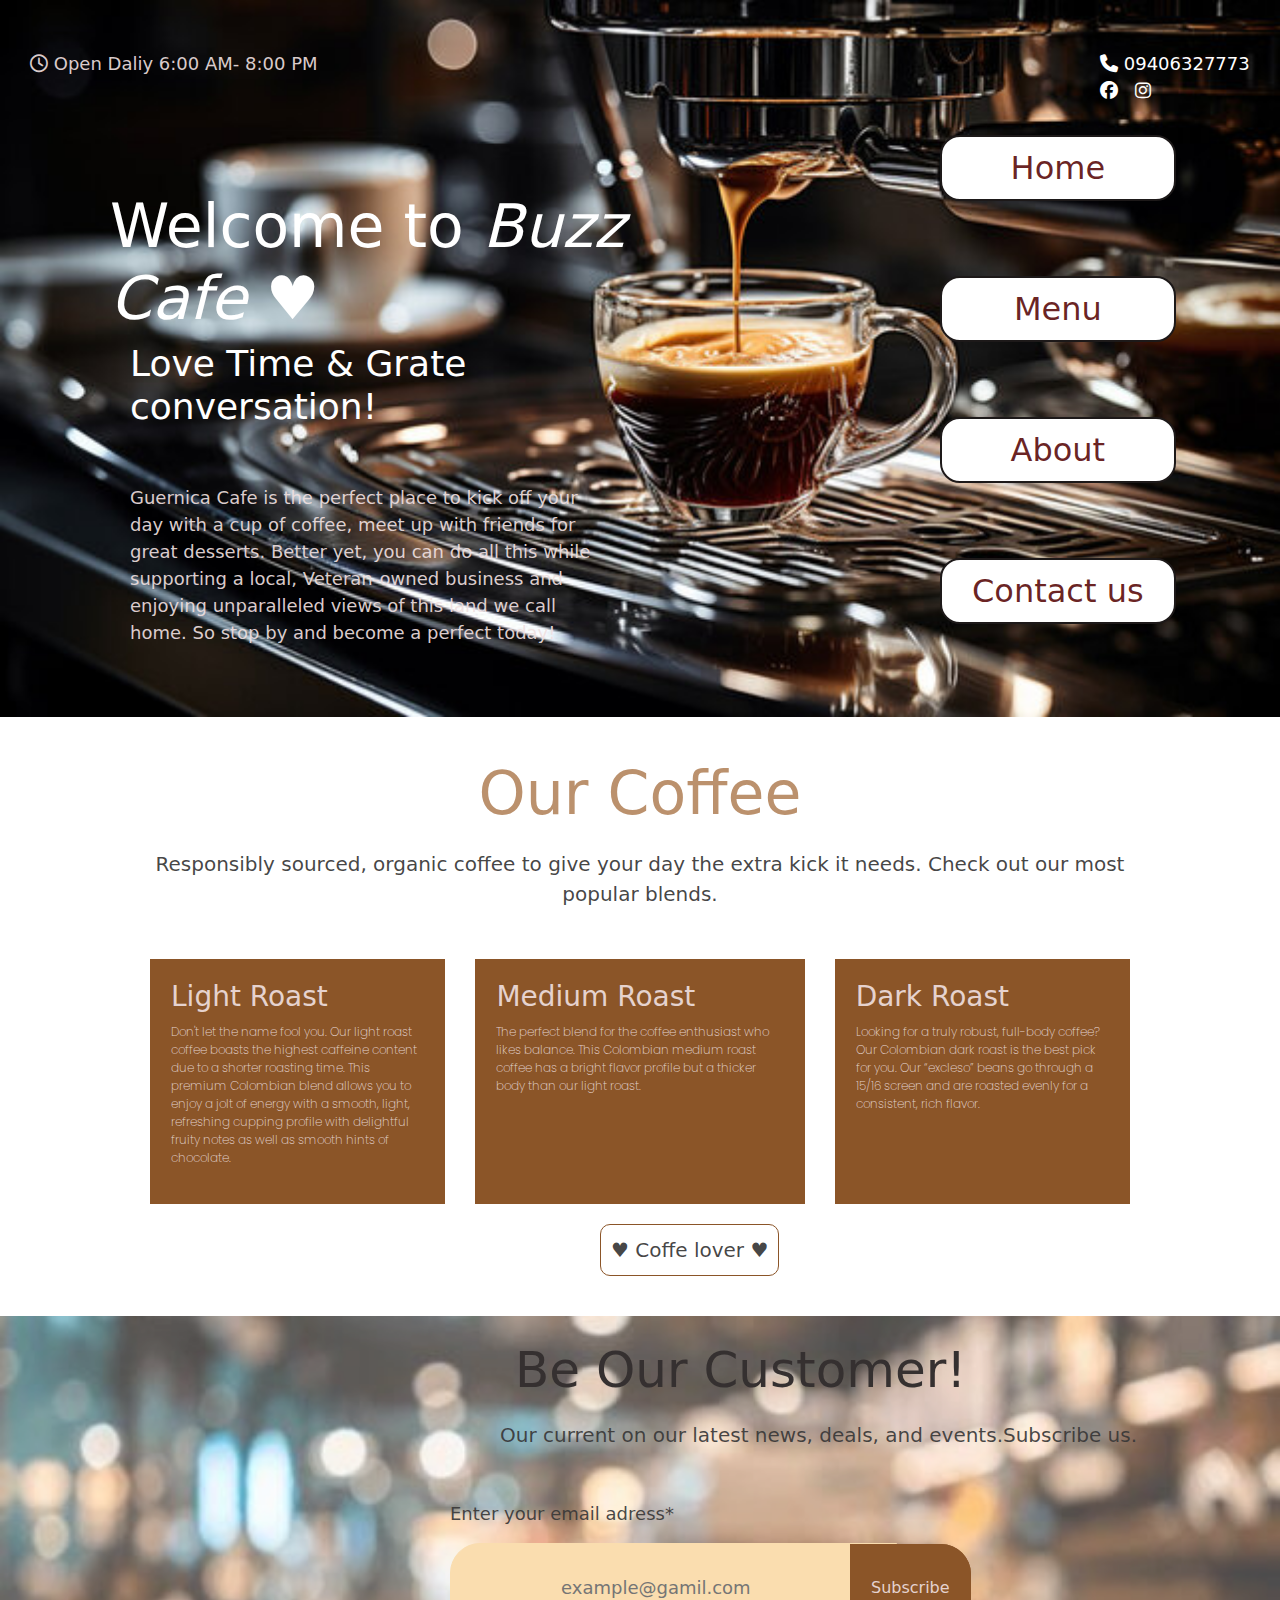
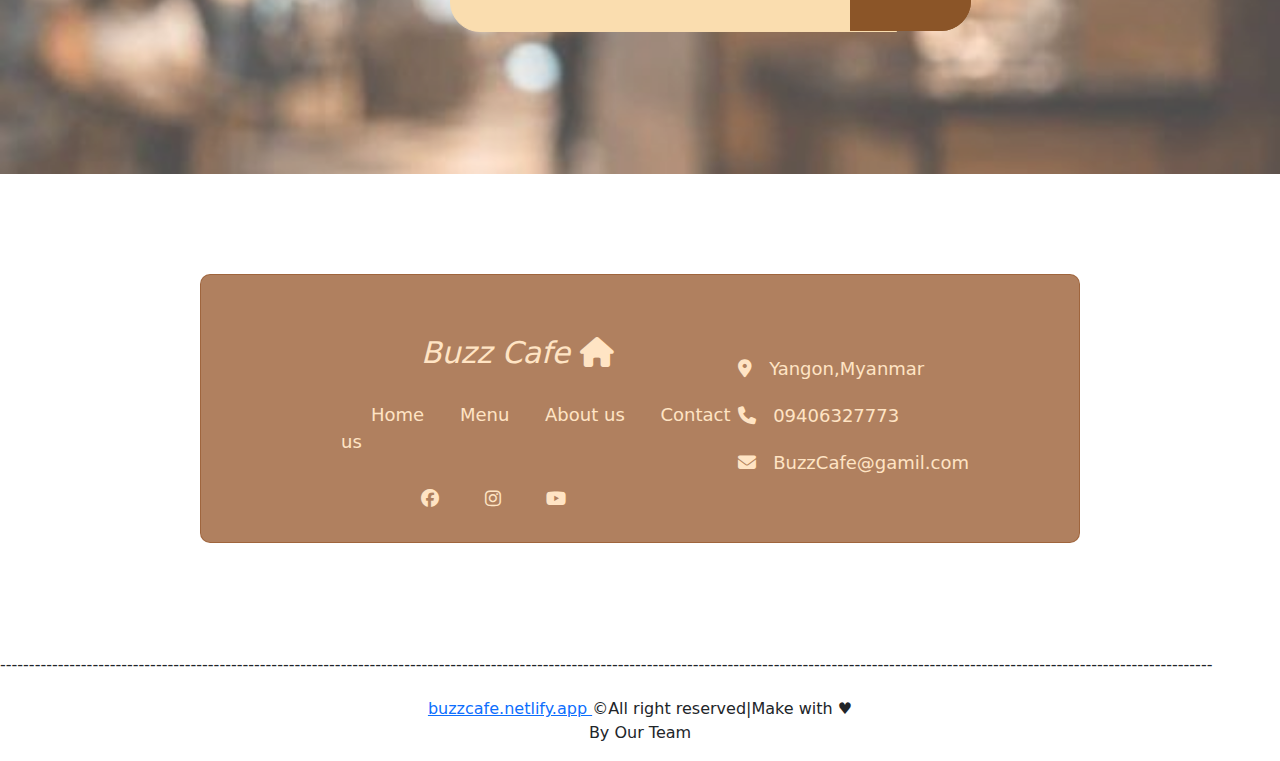
<file: index.html>
<!DOCTYPE html>
<html lang="en">
<head>
    <meta charset="UTF-8">
    <meta name="viewport" content="width=device-width, initial-scale=1.0">
    <title>Buzz Cafe</title>
    <link rel="stylesheet" href="fontawesome/css/all.min.css">
    <link rel="stylesheet" href="style.css">
    <link rel="stylesheet" href="bootstrap/bootstrap-5.3.3-dist/css/bootstrap.min.css">
    
</head>
<body>
    <!-- <div class="container-fluid bg-success py-3 my-2">continer Fluid</div> -->
    <script src="bootstrap/bootstrap-5.3.3-dist/js/bootstrap.bundle.min.js"></script>
    
    <!-- start home -->
    <div class="nav">
        <nav class="nav_item">
            <a href="index.html">Home</a>
            <a href="menu.html">Menu</a>
            <a href="about.html">About</a>
            <a href="contact us.html">Contact us</a>
        </nav>
    </div>
    <img src="images/bg4.jpg" alt="" class="bg_img">
    
    
    <div class="welcome_phrase">
        <h1 class="welcome_text">Welcome to <i>Buzz Cafe</i> &hearts;</h1>
        <h3 class="intro_text">Love Time & Grate conversation!</h3>
        <br><br>
        <p>Guernica Cafe is the perfect place to kick off your day with a cup of coffee, meet up with friends for great desserts. Better yet, you can do all this while supporting a local, Veteran-owned business and enjoying unparalleled views of this land we call home. So stop by and become a perfect today!</p>
    </div>
    <div class="time_text">
        <p>
            <i class="fa-regular fa-clock"></i> Open Daliy 6:00 AM- 8:00 PM
        </p>
    </div>
    <div class="nav_media">
        <p>
            <i class="fa-solid fa-phone"></i> 09406327773 &nbsp;&nbsp;
            <i class="fa-brands fa-facebook"></i>&nbsp;&nbsp;
            <i class="fa-brands fa-instagram"></i>
        </p>

    </div>
    <!-- end nav  -->
   
    
   <!-- start second design about coffe  -->
    <div class="second_section">
        <h1>Our Coffee</h1>
        <p class="p">Responsibly sourced, organic coffee to give your day the extra kick it needs. Check out our most popular blends. </p>
        <div class="second_design">
            <div class="coffee_type">
                <h3>Light Roast</h3>
                <p>Don't let the name fool you. Our light roast coffee boasts the highest caffeine content due to a shorter roasting time. This premium Colombian blend allows you to enjoy a jolt of energy with a smooth, light, refreshing cupping profile with delightful fruity notes as well as smooth hints of chocolate.</p>

            </div>
            <div class="coffee_type">
                <h3>Medium Roast</h3>
                <p>The perfect blend for the coffee enthusiast who likes balance. This Colombian medium roast coffee has a bright flavor profile but a thicker body than our light roast.</p>

            </div>
            <div class="coffee_type">
                <h3>Dark Roast</h3>
                <p>Looking for a truly robust, full-body coffee? Our Colombian dark roast is the best pick for you. Our “excleso” beans go through a 15/16 screen and are roasted evenly for a consistent, rich flavor.</p>
            </div>
        </div>
        <p class="sign"> &hearts; Coffe lover &hearts; </p>
    </div>
    <!-- end second design about coffe  -->
     <!-- start subscibe  -->
    <img src="images/subscribe img.jpg" alt="" class="subscribe_img">

    <div class="subscribe_text">
        <h1>Be Our Customer!</h1>
        <p> Our current on our latest news, deals, and events.Subscribe us.</p>
        
    </div>
    <div class="input_email">
        <div class="subscribe">
            <p>Enter your email adress*</p>
            <input type="text" name="" id="" class="subscribe_input" placeholder="example@gamil.com">
        </div>
        <div class="subscribe_btn">
            <a href="" class="subscribe_tag">Subscribe</a>
        </div>
    </div>
    <!-- end subscribe  -->
    <!-- start footer -->
      <footer>
        <div class="footer_p">
            <div class="footer_p1">
                <h1 class="footer_cafe_name"> <i>Buzz Cafe</i> <i class="fa-solid fa-house"></i></h1>
                <div class="footer_nav_item">
                    <a href="index.html">Home</a>
                    <a href="menu.html">Menu</a>
                    <a href="">About us</a>
                    <a href="">Contact us</a>
                </div>
                <div class="footer_social_icon">
                    <a href="https://facebook.com"><i class="fa-brands fa-facebook"></i></a>
                    <a href="" class="instagram"><i class="fa-brands fa-instagram"></i></a>
                    <a href="" class="youtube"><i class="fa-brands fa-youtube"></i></a>
                </div>
            </div>
            <div class="footer_p2">
                <p><i class="fa-solid fa-location-dot"></i> &nbsp; Yangon,Myanmar</p>
                <p><i class="fa-solid fa-phone"></i> &nbsp; 09406327773</p>
                <p><i class="fa-solid fa-envelope"></i> &nbsp; BuzzCafe@gamil.com</p>

            </div>
        </div>
        <!-- <img src="images/footer final.jpg" alt="" class="footer_img"> -->
        <p>[base64]</p>
        <p class="footer_end">
            <a target="_blank" href="https://buzzcafe.netlify.app/">buzzcafe.netlify.app </a> &copy;All right reserved|Make with &hearts;
            <br>By Our Team
        </p>

      </footer>

    
   
</body>
</html>
</file>
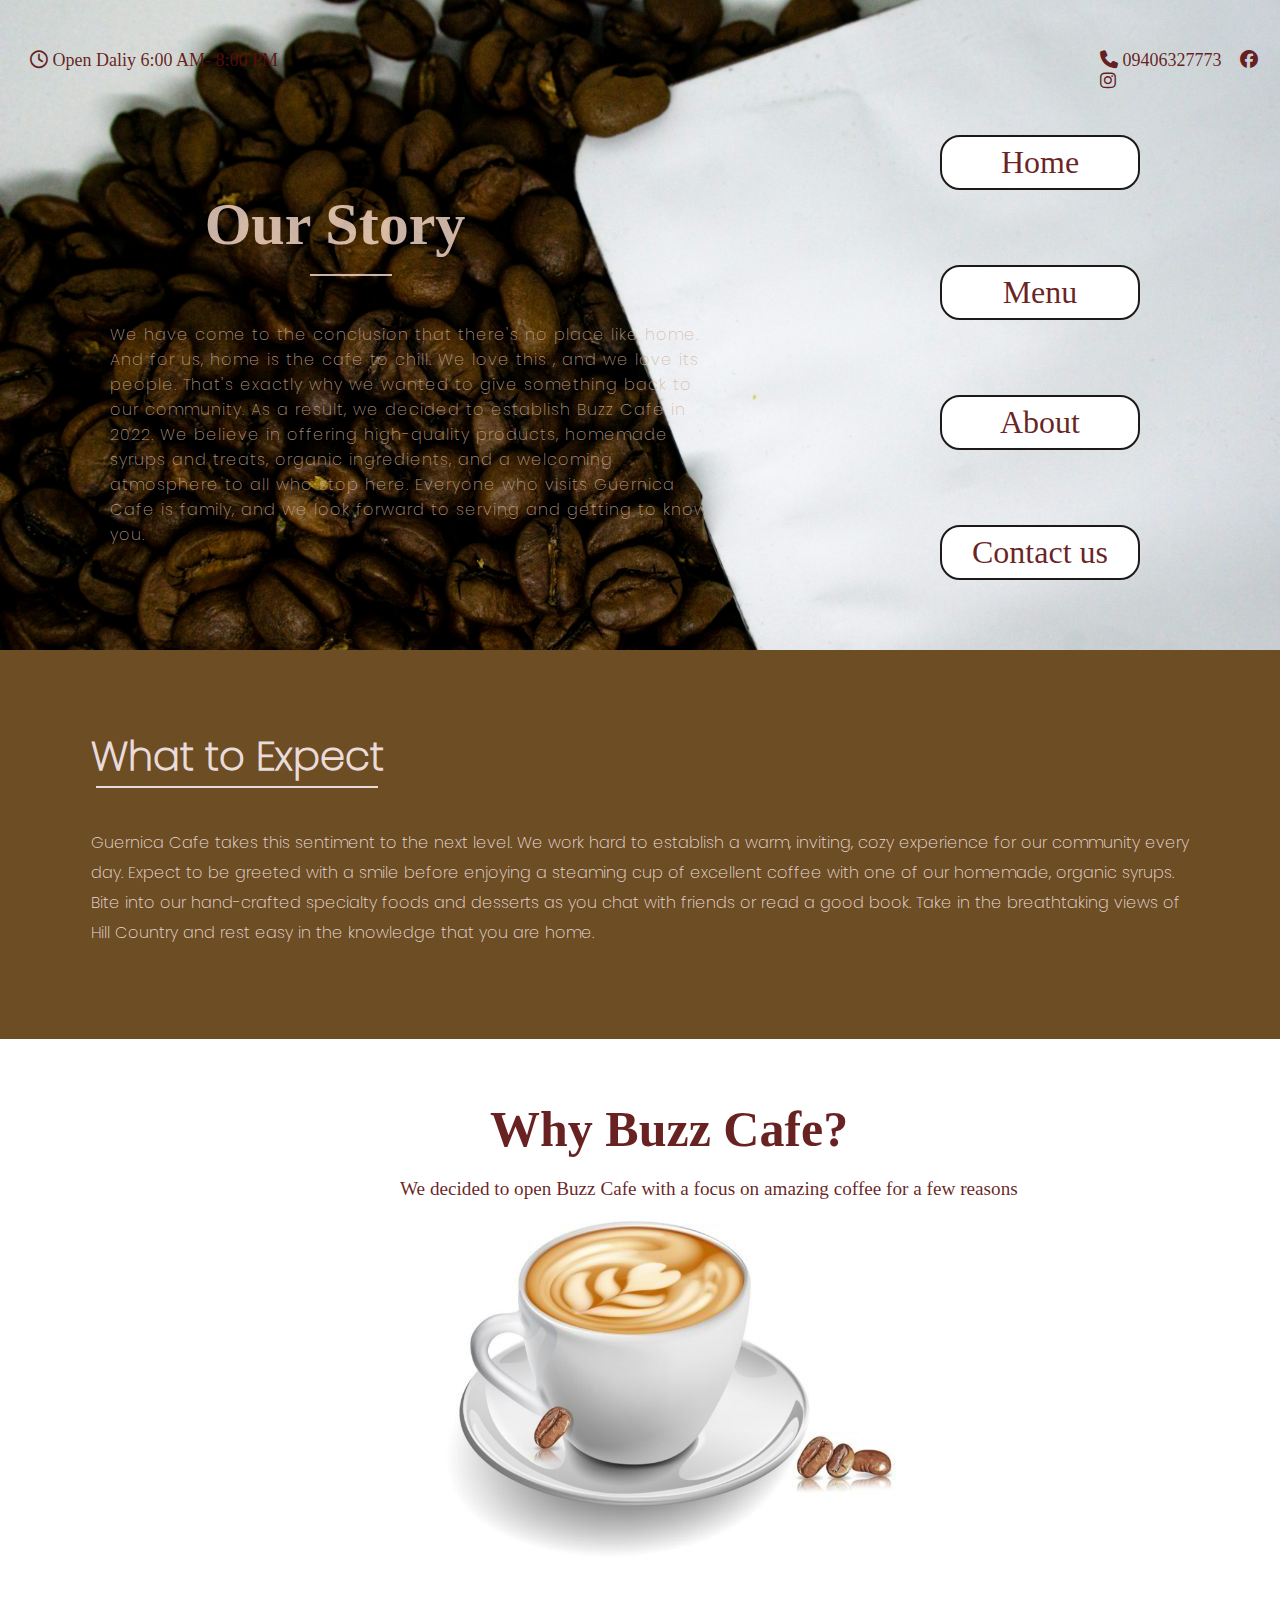
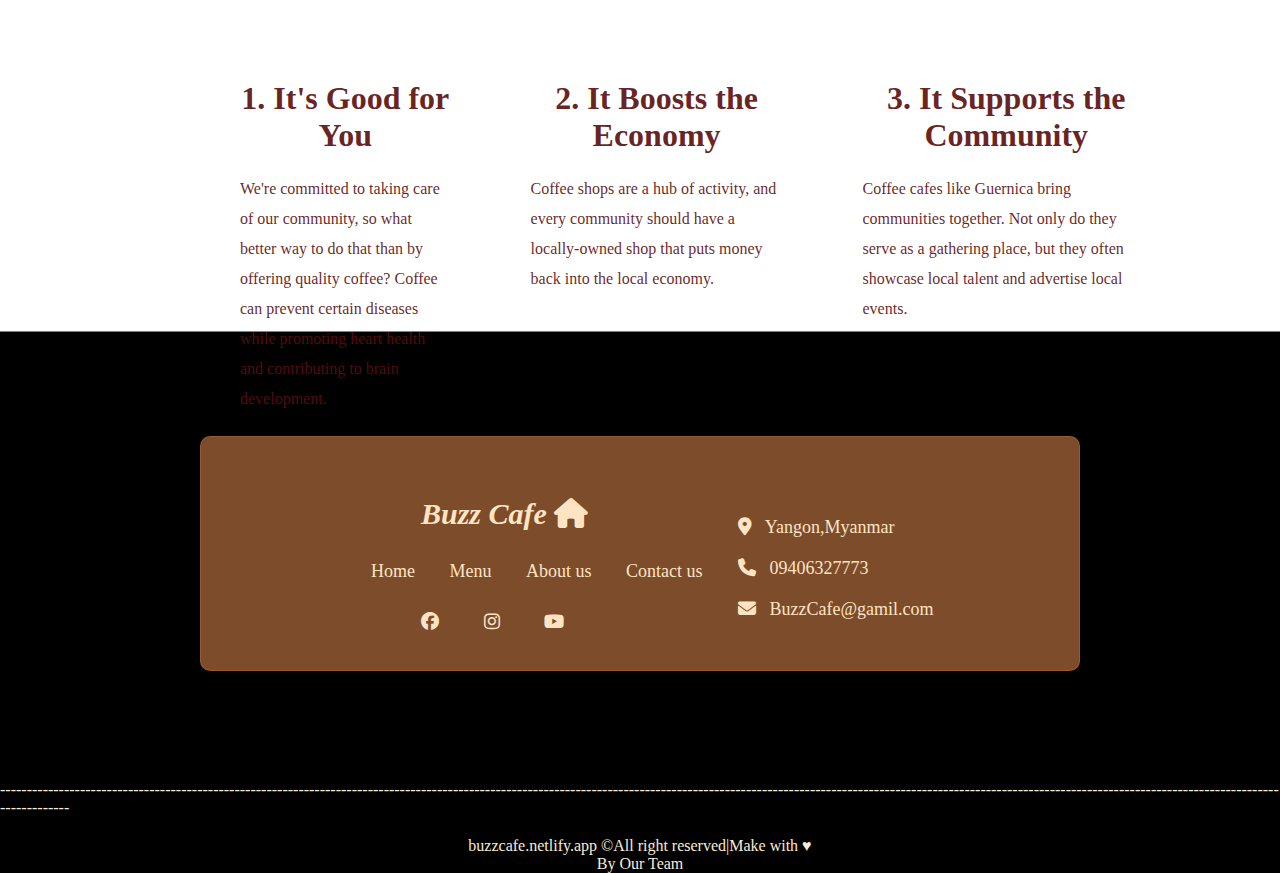
<file: about.html>
<!DOCTYPE html>
<html lang="en">
<head>
    <meta charset="UTF-8">
    <meta name="viewport" content="width=device-width, initial-scale=1.0">
    <title>Buzz Cafe</title>
    <link rel="stylesheet" href="fontawesome/css/all.min.css">
    <link rel="stylesheet" href="style.css">
    <style>
        body{
            background-color: black;
        }
        .nav_media {
            color: rgba(92, 14, 14, 0.918);
        }
        .time_text{
            color: rgba(92, 14, 14, 0.918);
        }
        .welcome_text{
            margin-right: 150px;
            color: rgba(252, 224, 206, 0.795);
        }
        .footer_end a:hover{
            color:  rgba(156, 95, 54, 0.795);
        }
        
    </style>
</head>
<body>
    <!-- start home -->
    
    <div class="nav">
        <nav class="nav_item">
            <a target="_blank" href="index.html">Home</a>
            <a href="menu.html" >Menu</a>
            <a href="about.html">About</a>
            <a href="contact us.html">Contact us</a>
        </nav>
    </div>
    <img src="images/photo-1701256407407-678714460128.jfif" alt="" class="bg_img">
    
    
    <div class="welcome_phrase">
        <h1 class="welcome_text" style="text-align: center;">Our Story</h1>
        <hr class="divided_footer">

        <br><br>
        <span class="story_text">We have come to the conclusion that there's no place like home. And for us, home is the cafe to chill. We love this , and we love its people. That's exactly why we wanted to give something back to our community. As a result,  we decided to  establish Buzz Cafe in 2022. We believe in offering high-quality products, homemade syrups and treats, organic ingredients, and a welcoming atmosphere to all who stop here. Everyone who visits Guernica Cafe is family, and we look forward to serving and getting to know you.</span>
    </div>
    <div class="time_text">
        <p>
            <i class="fa-regular fa-clock"></i> Open Daliy 6:00 AM- 8:00 PM
        </p>
    </div>
    <div class="nav_media">
        <p>
            <i class="fa-solid fa-phone"></i> 09406327773 &nbsp;&nbsp;
            <i class="fa-brands fa-facebook"></i>&nbsp;&nbsp;
            <i class="fa-brands fa-instagram"></i>
        </p>
        <!-- end home  -->
    </div>
    <img src="images/small white cup final1.jpg" alt="" class="aboutimg">
    <div class="expect_text">
        <h1>What to Expect</h1>
        <hr class="divided">
        <br>
        <span>
            Guernica Cafe takes this sentiment to the next level. We work hard to establish a warm, inviting, cozy experience for our community every day. Expect to be greeted with a smile before enjoying a steaming cup of excellent coffee with one of our homemade, organic syrups. Bite into our hand-crafted specialty foods and desserts as you chat with friends or read a good book. Take in the breathtaking views of Hill Country and rest easy in the knowledge that you are home. 
        </span>
    </div>
    <div class="title_text">
        <h1>Why Buzz Cafe?</h1>
        <p>We decided to open Buzz Cafe with a focus on amazing coffee for a few reasons</p>
    </div>
    <div class="about_p3">
        <div class="text1">
            <h1>1. It's Good for You</h1>
            <p>We're committed to taking care of our community, so what better way to do that than by offering quality coffee? Coffee can prevent certain diseases while promoting heart health and contributing to brain development.</p>
        </div>
        <div class="text1">
            <h1>2. It Boosts the Economy</h1>
            <p>Coffee shops are a hub of activity, and every community should have a locally-owned shop that puts money back into the local economy.</p>
        </div>
        <div class="text1">
            <h1>3. It Supports the Community</h1>
            <p>Coffee cafes like Guernica bring communities together. Not only do they serve as a gathering place, but they often showcase local talent and advertise local events.</p>
        </div>
    </div>
    <!-- start footer -->
    <footer>
        <div class="footer_p">
            <div class="footer_p1">
                <h1 class="footer_cafe_name"> <i>Buzz Cafe</i> <i class="fa-solid fa-house"></i></h1>
                <div class="footer_nav_item">
                    <a href="index.html">Home</a>
                    <a href="menu.html">Menu</a>
                    <a href="">About us</a>
                    <a href="">Contact us</a>
                </div>
                <div class="footer_social_icon">
                    <a href="https://facebook.com"><i class="fa-brands fa-facebook"></i></a>
                    <a href="" class="instagram"><i class="fa-brands fa-instagram"></i></a>
                    <a href="" class="youtube"><i class="fa-brands fa-youtube"></i></a>
                </div>
            </div>
            <div class="footer_p2">
                <p><i class="fa-solid fa-location-dot"></i> &nbsp; Yangon,Myanmar</p>
                <p><i class="fa-solid fa-phone"></i> &nbsp; 09406327773</p>
                <p><i class="fa-solid fa-envelope"></i> &nbsp; BuzzCafe@gamil.com</p>

            </div>
        </div>
        <!-- <img src="images/footer final.jpg" alt="" class="footer_img"> -->
        <p style="color: antiquewhite;">[base64]</p>
        <p class="footer_end" style="color: antiquewhite; ">
            <a target="_blank" href="https://buzzcafe.netlify.app/" style="text-decoration: none; color: antiquewhite;">buzzcafe.netlify.app </a> &copy;All right reserved|Make with &hearts;
            <br>By Our Team
        </p>

      </footer>

    
    
</body>
</html>
</file>
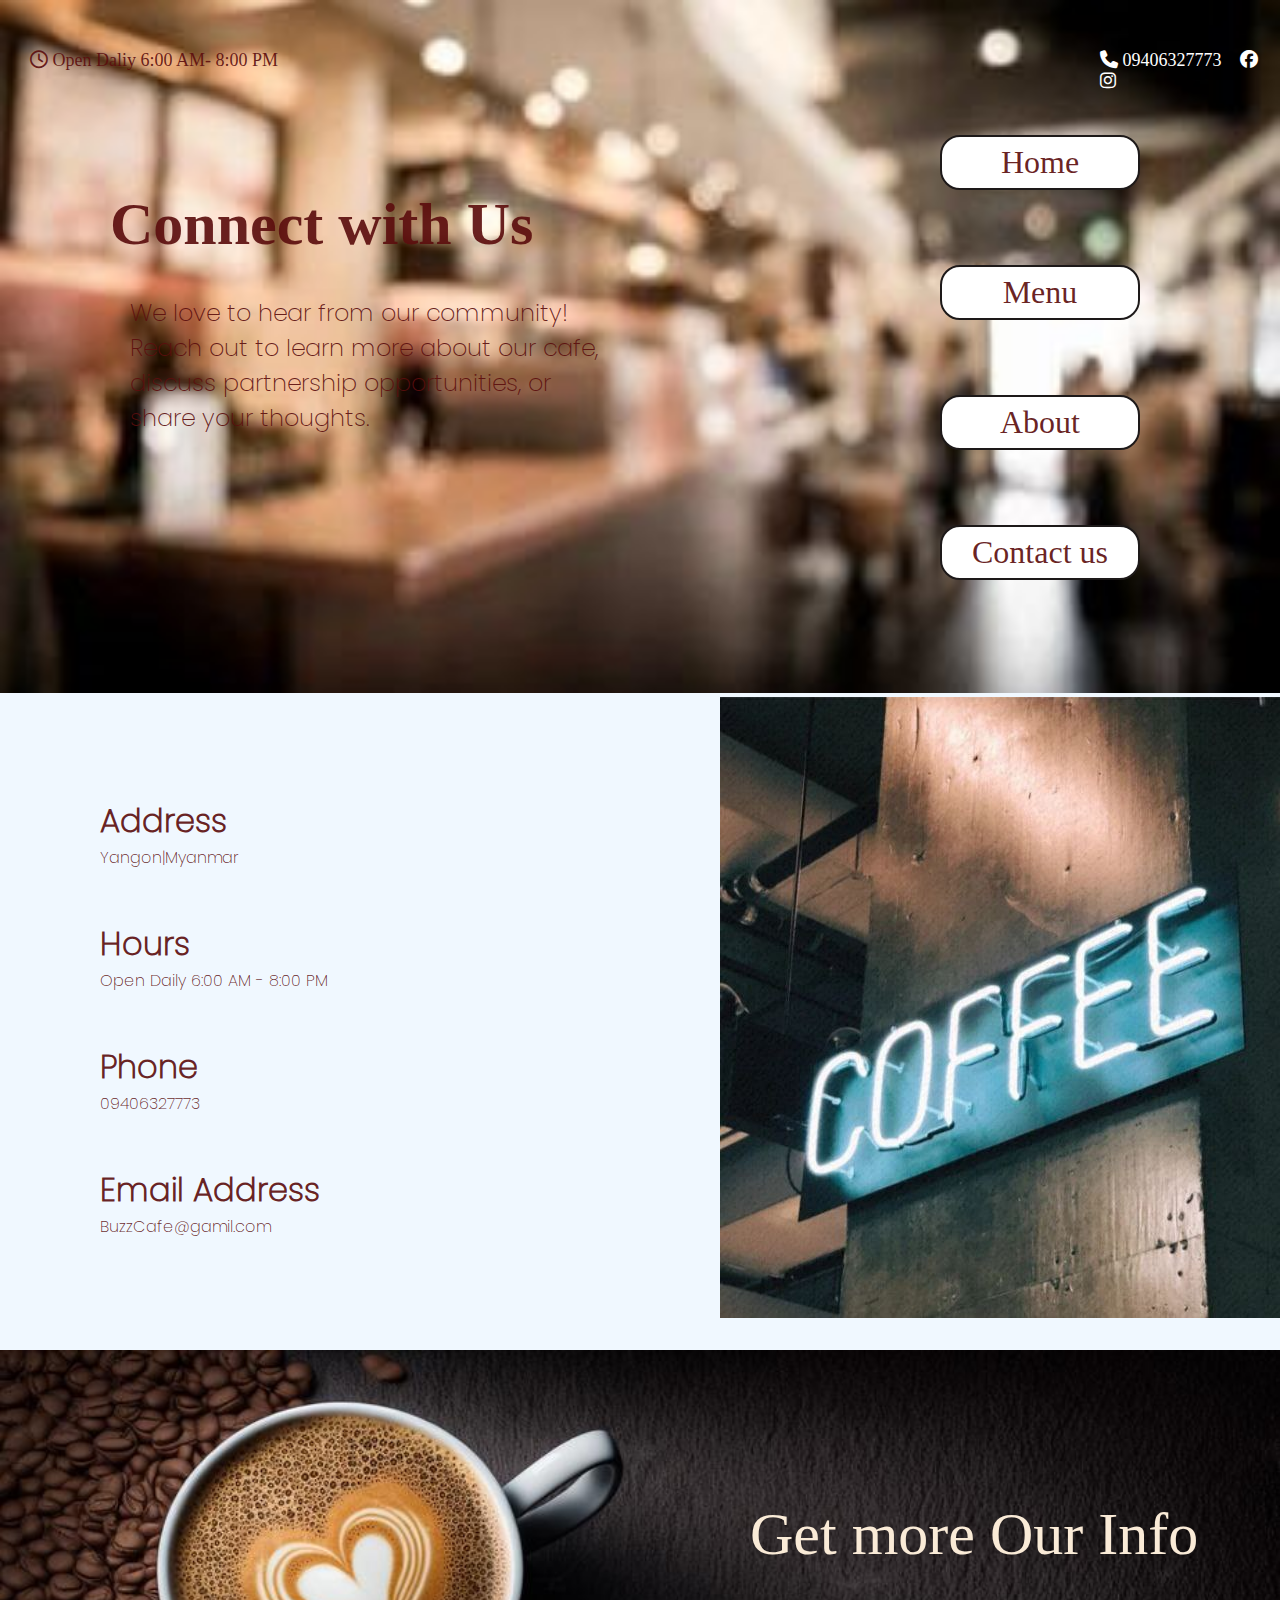
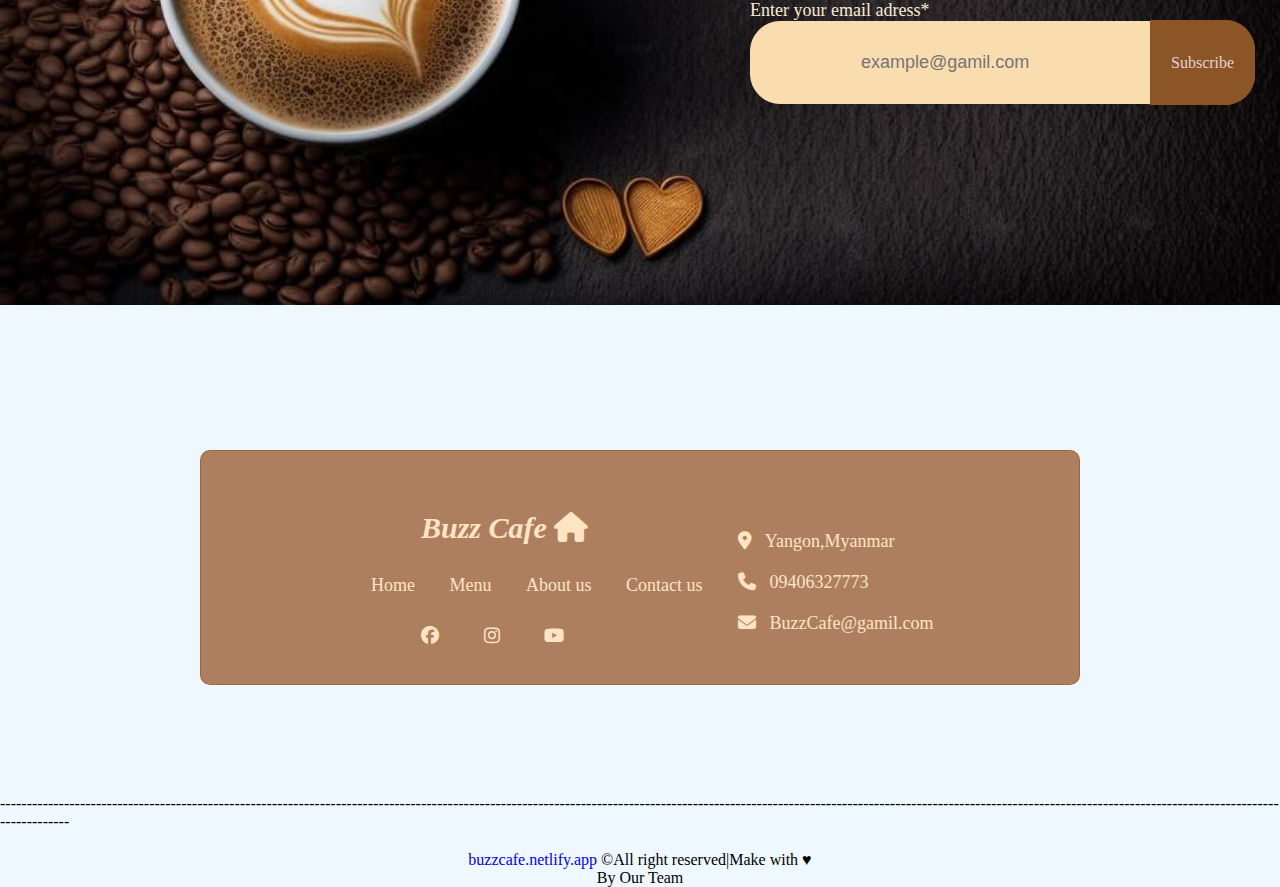
<file: contact us.html>
<!DOCTYPE html>
<html lang="en">
<head>
    <meta charset="UTF-8">
    <meta name="viewport" content="width=device-width, initial-scale=1.0">
    <title>Buzz Cafe</title>
    <link rel="stylesheet" href="style.css">
    <link rel="stylesheet" href="fontawesome/css/all.min.css">
    <style>
        *{
            margin: 0;
            padding: 0;
        }
        body{
            background-color: aliceblue;
        }
       .text{
        font-family: "my_font";
        color:rgba(92, 14, 14, 0.918);
       }
       .contact{
        display: grid;
        grid-template-columns:720px auto;
       }
       
       .contact_text{
        /* border: 1px solid black ; */
        font-family: "my_font";
        color:rgba(92, 14, 14, 0.918);
        padding: 100px;
        /* margin: 50px; */

       }
       .contact text h1{
        margin: 50px;
       }
       .contact_text p{
        margin-bottom: 50px;
       }
       /* start subscribe */
       /* start subscribe  */
.subscribe_img{
    width: 100%;
    position: absolute;
    top: 1350px;
    
}

.subscribe{
    position: absolute;
    top: 1500px;
    left: 450px;
    color: white;
    font-size: xx-large;
    
}
.subscribe_input{
    border: 1px solid  rgb(250, 221, 175);;
    padding: 30px 110px ;
    border-radius: 30px 0px 0px 30px;
    background-color: rgb(250, 221, 175);
    outline: none;
    font-size: large;
   
}

.subscribe_btn{
    position: absolute;
    top: 1554px;
    left: 850px;
    
}
.subscribe_body{
    position: absolute;
    top: 100px;
    margin-left: 300px;
}
.footer{
    position: absolute;
    top: 1950px;
}



    </style>
    
</head>
<body>
    <!-- start home -->
    <div class="nav">
        <nav class="nav_item">
            <a href="index.html">Home</a>
            <a href="menu.html">Menu</a>
            <a href="about.html">About</a>
            <a href="contact us.html">Contact us</a>
        </nav>
    </div>
    <img src="images/sub_img7.jpg" alt="" class="bg_img">
    <div class="welcome_phrase">
        <h1 class="welcome_text" style="color:rgba(92, 14, 14, 0.918);" >Connect with Us</h1>
        <br><br>
        <p class="text" style=" color:rgba(92, 14, 14, 0.918); font-size: x-large;">We love to hear from our community! Reach out to learn more about our cafe, discuss partnership opportunities, or share your thoughts. </p>
    </div>
    
    
    
    <div class="time_text" style="color: rgba(92, 14, 14, 0.918);">
        <p>
            <i class="fa-regular fa-clock"></i> Open Daliy 6:00 AM- 8:00 PM
        </p>
    </div>
    <div class="nav_media">
        <p>
            <i class="fa-solid fa-phone"></i> 09406327773 &nbsp;&nbsp;
            <i class="fa-brands fa-facebook"></i>&nbsp;&nbsp;
            <i class="fa-brands fa-instagram"></i>
        </p>

    </div>
    <!-- end nav  -->
     

    <div class="contact">
        <div class="contact_text">
            <h1>Address</h1>
            <p>Yangon|Myanmar</p>
            <h1>Hours</h1>
            <p>Open Daily 6:00 AM - 8:00 PM</p>
            <h1>Phone</h1>
            <p>09406327773</p>
            <h1>Email Address</h1>
            <p>BuzzCafe@gamil.com</p>
        </div>
        <div>
            <img src="images/Coffee_text img.jpg" alt="">
        </div>
    </div>
    <!-- start subscibe  -->
    <img src="images/bg3.jpg" alt="" class="subscribe_img" style="opacity: 100%;">
    <p style="color: antiquewhite; position: absolute; top: 1500px; margin-left: 750px; font-size: 60px;" >Get more Our Info</p>
     <div class="subscribe_body">
            <div class="input_email">
                <div class="subscribe">
                    <p style="color: antiquewhite;">Enter your email adress*</p>
                    <input type="text" name="" id="" class="subscribe_input" placeholder="example@gamil.com">
                </div>
                <div class="subscribe_btn">
                    <a href="" class="subscribe_tag">Subscribe</a>
                </div>
            </div>
     </div>
    <!-- end subscribe  -->
     <!-- start footer -->
     <footer class="footer">
        <div class="footer_p">
            <div class="footer_p1">
                <h1 class="footer_cafe_name"> <i>Buzz Cafe</i> <i class="fa-solid fa-house"></i></h1>
                <div class="footer_nav_item">
                    <a href="index.html">Home</a>
                    <a href="menu.html">Menu</a>
                    <a href="">About us</a>
                    <a href="">Contact us</a>
                </div>
                <div class="footer_social_icon">
                    <a href="https://facebook.com"><i class="fa-brands fa-facebook"></i></a>
                    <a href="" class="instagram"><i class="fa-brands fa-instagram"></i></a>
                    <a href="" class="youtube"><i class="fa-brands fa-youtube"></i></a>
                </div>
            </div>
            <div class="footer_p2">
                <p><i class="fa-solid fa-location-dot"></i> &nbsp; Yangon,Myanmar</p>
                <p><i class="fa-solid fa-phone"></i> &nbsp; 09406327773</p>
                <p><i class="fa-solid fa-envelope"></i> &nbsp; BuzzCafe@gamil.com</p>

            </div>
        </div>
        <!-- <img src="images/footer final.jpg" alt="" class="footer_img"> -->
        <p>[base64]</p>
        <p class="footer_end">
            <a target="_blank" href="https://buzzcafe.netlify.app/" style="text-decoration: none; ">buzzcafe.netlify.app </a> &copy;All right reserved|Make with &hearts;
            <br>By Our Team
        </p>

      </footer>

</body>
</html>
</file>
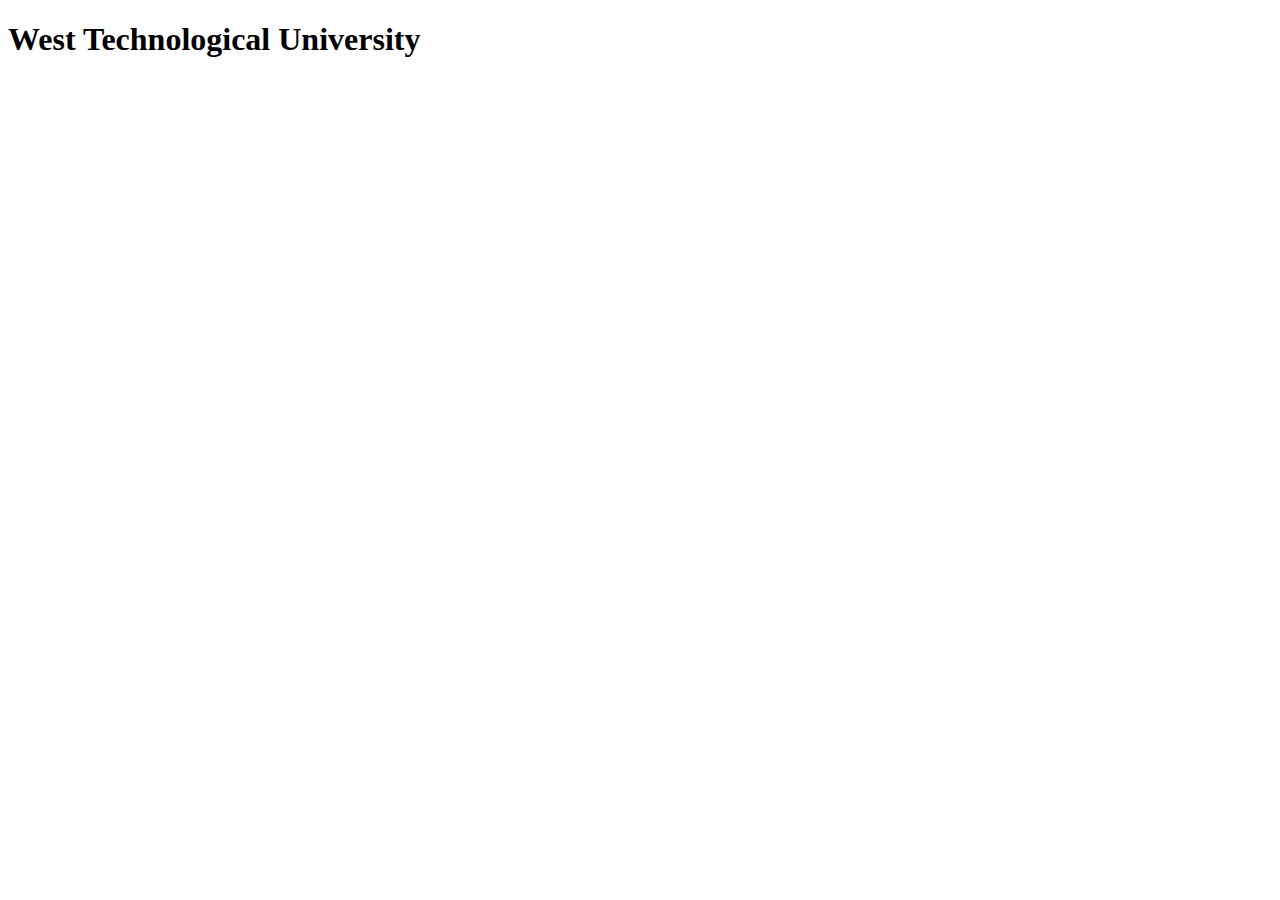
<file: home.html>
<!DOCTYPE html>
<html lang="en">
<head>
    <meta charset="UTF-8">
    <meta name="viewport" content="width=device-width, initial-scale=1.0">
    <title>WYTU|Home</title>
</head>
<body>
    <h1>West Technological University</h1>
    
</body>
</html>
</file>
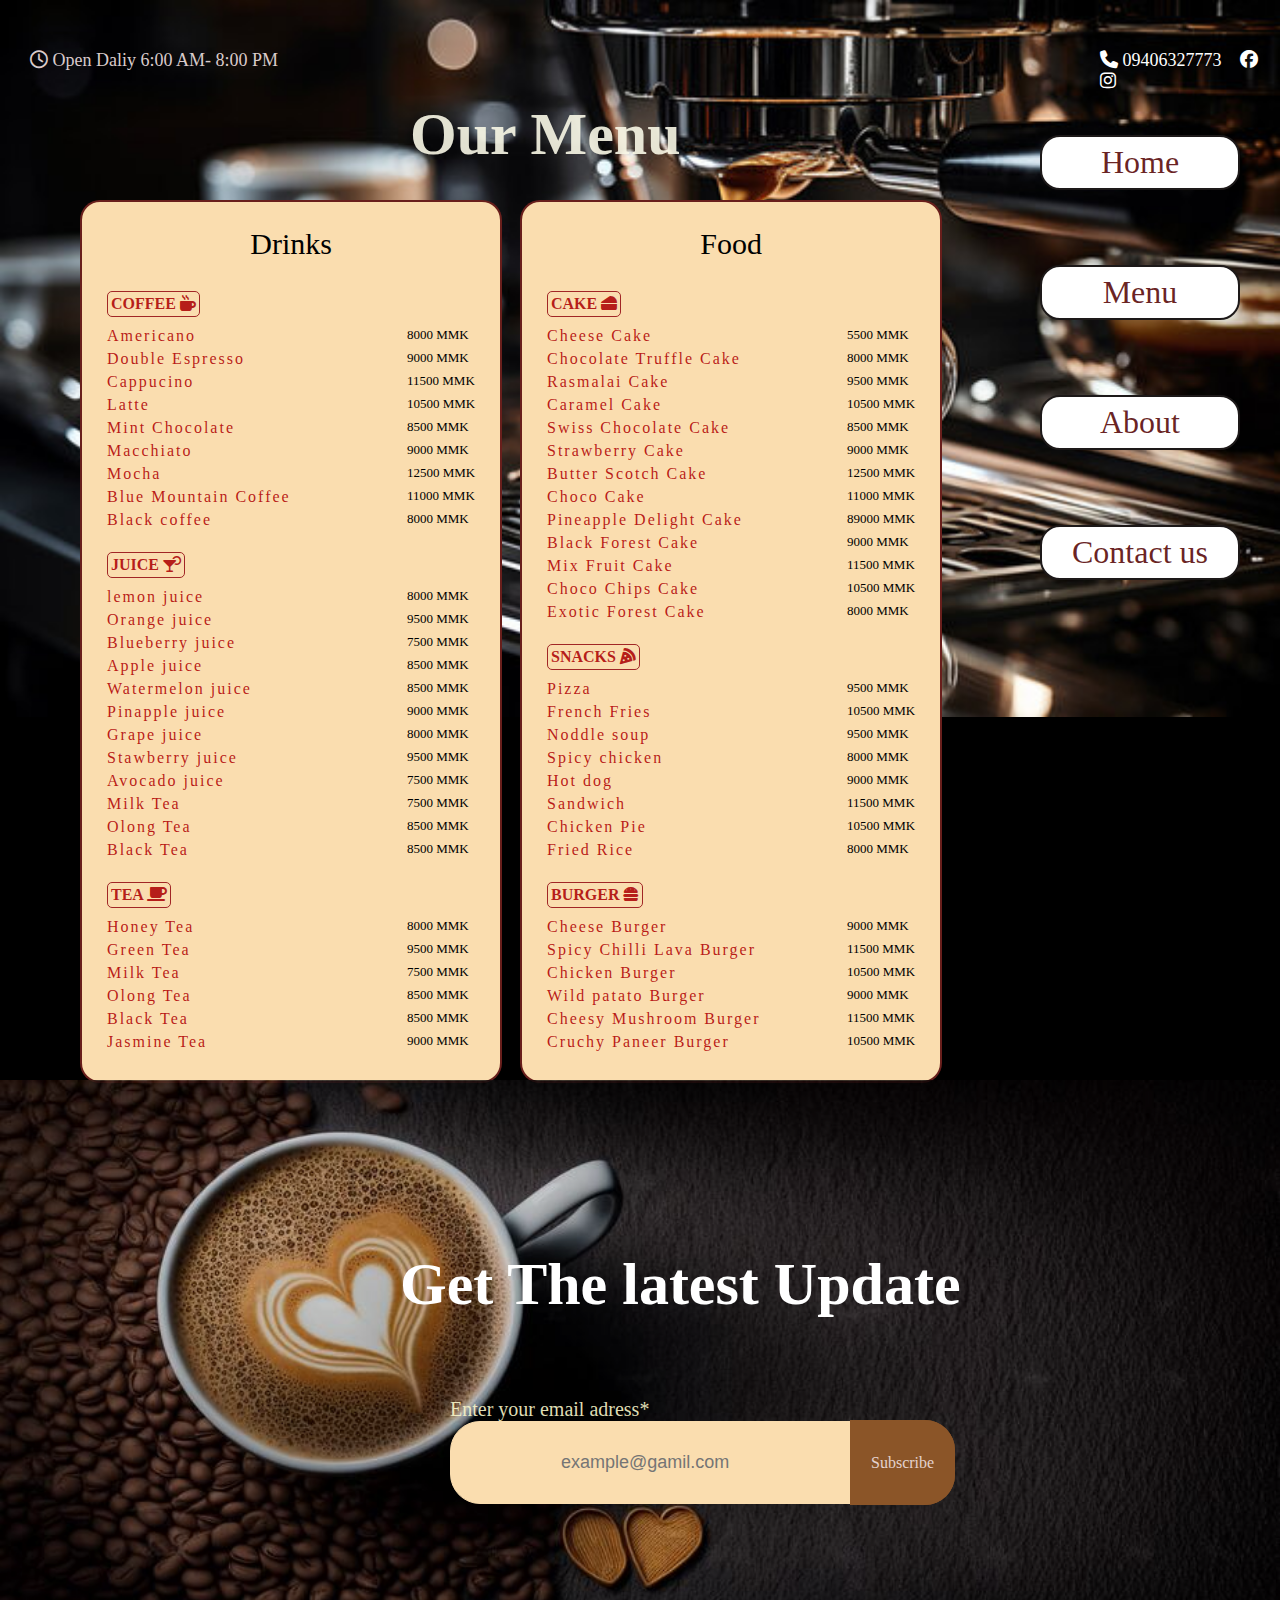
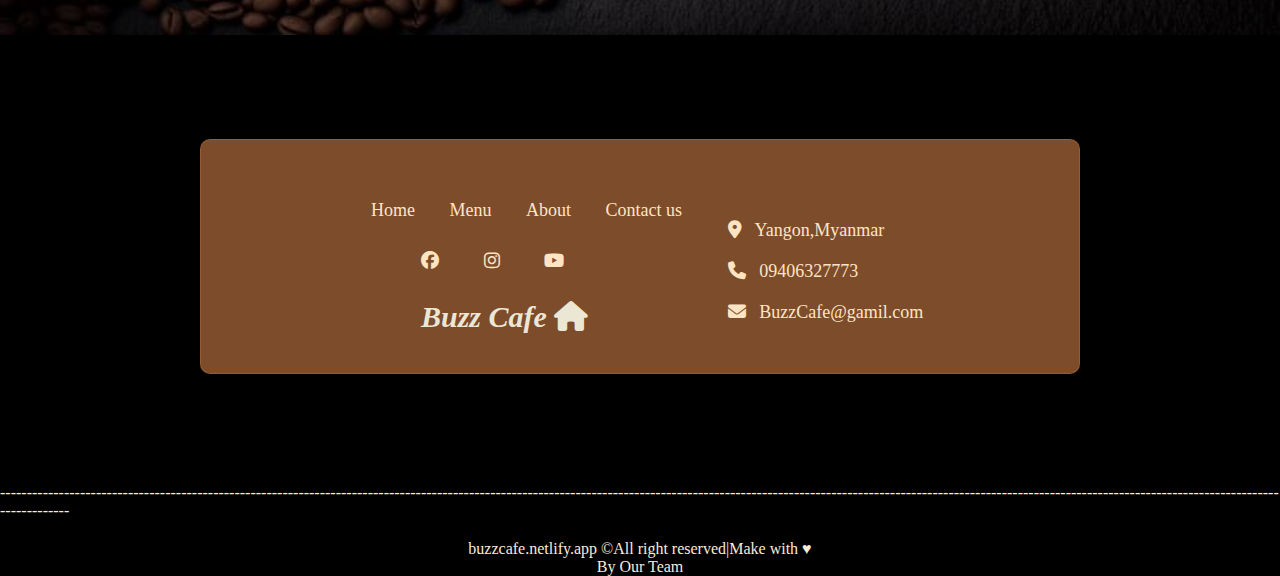
<file: menu.html>
<!DOCTYPE html>
<html lang="en">
<head>
    <meta charset="UTF-8">
    <meta name="viewport" content="width=device-width, initial-scale=1.0">
    <title>Buzz Cafe</title>
    <link rel="stylesheet" href="fontawesome/css/all.min.css">
    <style>
        *{
            margin: 0;
            padding: 0;

        }
        body{
            background-color: black;
        }
        /* strart nav  */
        .nav_item a{
            display:block; 
            border: 2px solid rgb(29, 25, 25);
            border-radius: 20px;
            background-color: white;
            padding: 7px 30px;
            color: rgba(92, 14, 14, 0.918);
            font-size: xx-large;
            margin-bottom: 40px;
            text-decoration: none;
            margin-left: 650px;
            text-align: center;
            margin-top: 75px;
            
        }
        .time_text{
            position: absolute;
            left: 30px;
            top: 50px;
            color: white;
            font-size: large;
            color: rgba(240, 224, 224, 0.904);
        }
        .nav_item a:hover{
            color: gray;
            padding: 2px; 
        }
        .nav{
            position: absolute;
            top: 60px;
            left: 390px;
        }
        .nav_media{
            position: absolute;
            left: 1100px;
            top: 50px;
            font-size: large;
            color: white;
        }
        /* Start menu  */

        h1{
            font-size:60px;
            font-weight: bold;
            color: rgba(248, 247, 230, 0.904);
            text-align: center;
            margin-top: 100px;
            position: absolute;
            margin-left: 410px;
        }
        h3{
            font-size: 30px;
           font-weight: lighter;
            color: second design about coffe;
            text-align: center;
            margin-bottom: 30px;

        }
        h4{
            color:rgba(175, 11, 11, 0.918) ;
            font-weight: light;
            border: 1px solid rgb(161, 38, 38);
            padding: 3px;
            border-radius: 5px;
            display: inline-block;
            margin-bottom: 10px;
        }
        .coffee_type{
            border: 1px solid rgba(92, 14, 14, 0.918);
            border-radius: 20px;
            padding: 20px;
            display: inline-block;   
            border-width: 2px;
            margin-left: 80px;
            padding: 25px;
            position: absolute;
            margin-top: 200px;
            background-color: rgb(250, 221, 175);
        }
        
        .coffee_name{
            letter-spacing: 2px;
            color:rgba(179, 8, 8, 0.918) ;
            
        }
        .name_price{
            display: grid;
            grid-template-columns: 300px auto;
            margin-bottom: 5px;
        }
        .coffee_price{
            font-size: small;
        }
        .food{
            position: absolute;
            top: 200px;
            left:500px;
            display: block;
            
        }
        .food_type{
            background-color: rgb(250, 221, 175);
            border: 1px solid rgba(92, 14, 14, 0.918);
            border-radius: 20px;
            padding: 20px;
            display: inline-block;   
            border-width: 2px;
            margin-left: 20px;
            padding: 25px;
            margin-top: 10pxpx;
            
        }
        .bg_img{
            position: absolute;
        }
        /* end menu  */
        /* start subscribe  */
        .subscribe_img{
            width: 100%;
            opacity: 80%;
            margin-top: 1080px;
        }

        .subscribe{
            position: absolute;
            top: 1398px;
            left: 450px;
            color: white;
            font-size: xx-large;
            
        }
        .subscribe_input{
            border: 1px solid  rgb(250, 221, 175);;
            padding: 30px 110px ;
            border-radius: 30px 0px 0px 30px;
            background-color: rgb(250, 221, 175);
            outline: none;
            font-size: large;
        
        }

        .subscribe_btn{
            position: absolute;
            top: 1454px;
            left: 850px;
        }
        
        .subscribe_tag{
            padding: 33px 20px ;
            border-radius: 0px 30px 30px 0px ;
            background-color:rgb(139, 85, 40);
            color:rgba(240, 224, 224, 0.904) ;
            border: 1px solid  rgb(139, 85, 40);
            text-decoration: none;
            margin-left: 0;

        }
        .subscribe p{
            font-size: large;
            color: rgba(56, 55, 55, 0.904);
        }
        a:hover{
            color: black;
            background-color:rgba(240, 224, 224, 0.904); 
        }
        .subscribe_text{
            position: absolute;
            top: 1150px;
            margin-left: 400px;
            color: white
        }
        .subscribe_text h1{
            font-size: 50px;
            color: rgba(247, 244, 200, 0.904);
            display: inline;
        }

        .subscribe p{
            font-size: 20px;
            color:rgba(247, 244, 200, 0.904) ;
        }

         /* end subscribe */

    .footer_p{
        display: grid;
        grid-template-columns: auto auto;
        margin-bottom: 110px;
        margin-left: 200px;
        margin-right: 200px;
        border: 1px solid rgba(156, 95, 54, 0.795);
        border-radius: 10px;
        padding: 30px 40px;
        margin-top: 100px;
        opacity: 100%;   
        background-color: rgba(156, 95, 54, 0.795); 

    }
    .footer_p1{
        color:rgba(56, 55, 55, 0.904) ;
        margin-left: 100px;
        font-size: large;
        margin-top: 30px;
        color: bisque;
    
        
    }
    .footer_cafe_name{
        font-size: 30px;
        margin-bottom: 30px;
    margin-left: 80px;
    }

    .footer_nav_item a{
        text-decoration: none;
        margin-left: 30px;
        color: bisque;
    }
    .footer_nav_item a:hover{
        color: brown;

    }
    .footer_social_icon a {
        color:rgba(56, 55, 55, 0.904) ;
        margin-left: 40px;
        color: bisque;
        outline: none;
    }
    .footer_social_icon a:hover{
        width: 20px;
        color: rgb(71, 48, 17);
    }

    .footer_social_icon {
        margin-top: 30px;
        margin-left: 40px;
    }
    .footer_p2{
        color:rgba(56, 55, 55, 0.904) ;
        margin-top: 50px;
        font-size: large;
        margin-right: 70px;
        color: bisque;
    
        
    }
    .footer_p2 p{
        margin-bottom: 20px;
    }
    .footer_img{
        width: 100%;
        position: absolute;
        top: 1750px;
        opacity: 8%;
    }
    .footer_end{
        text-align: center;
        margin-top: 20px;
    }
    .footer_end a{
        text-decoration: none;
        color: antiquewhite;
    }
    .footer_end a:hover{
        color: black;
    }
    /* end footer  */


       
         
    </style>
</head>
<body>

    <div>
        <img src="images/bg4.jpg" class="bg_img" alt="" width="100%">
    </div>

    <div class="nav">
        <nav class="nav_item">
            <a href="index.html">Home</a>
            <a href="menu.html">Menu</a>
            <a href="about.html">About</a>
            <a href="contact us.html">Contact us</a>
        </nav>
    </div>
    <div class="time_text">
        <p>
            <i class="fa-regular fa-clock"></i> Open Daliy 6:00 AM- 8:00 PM
        </p>
    </div>
    
    <div class="nav_media">
        <p>
            <i class="fa-solid fa-phone"></i> 09406327773 &nbsp;&nbsp;
            <i class="fa-brands fa-facebook"></i>&nbsp;&nbsp;
            <i class="fa-brands fa-instagram"></i>
        </p>

    </div>
    
    <h1> Our Menu</h1>
    <div class="food">
        <div class="food_type">
            <h3>Food</h3>
    
            <!-- coffee  -->
    
            <h4>CAKE <i class="fa-solid fa-cheese"></i></h4>
            
            <div class="name_price">
                <p class="coffee_name">Cheese Cake</p>
                <p class="coffee_price">5500 MMK</p>
            </div>
            <div class="name_price">
                <p class="coffee_name">Chocolate Truffle Cake</p>
                <p class="coffee_price">8000 MMK</p>
            </div>
            <div class="name_price">
                <p class="coffee_name">Rasmalai Cake</p>
                <p class="coffee_price">9500 MMK </p>
            </div>
            <div class="name_price">
                <p class="coffee_name">Caramel Cake</p>
                <p class="coffee_price">10500 MMK </p>
            </div>
            <div class="name_price">
                <p class="coffee_name">Swiss Chocolate Cake</p>
                <p class="coffee_price">8500 MMK </p>
            </div>
            <div class="name_price">
                <p class="coffee_name">Strawberry Cake</p>
                <p class="coffee_price">9000 MMK </p>
            </div>
            <div class="name_price">
                <p class="coffee_name">Butter Scotch Cake</p>
                <p class="coffee_price">12500 MMK </p>
            </div>

            <div class="name_price">
                <p class="coffee_name">Choco Cake</p>
                <p class="coffee_price">11000 MMK </p>
            </div>
            <div class="name_price">
                <p class="coffee_name">Pineapple Delight Cake</p>
                <p class="coffee_price">89000 MMK </p>
            </div>
            
            <div class="name_price">
                <p class="coffee_name">Black Forest Cake</p>
                <p class="coffee_price">9000 MMK</p>
            </div>
            <div class="name_price">
                <p class="coffee_name">Mix Fruit Cake</p>
                <p class="coffee_price">11500 MMK </p>
            </div>
            <div class="name_price">
                <p class="coffee_name">Choco Chips Cake</p>
                <p class="coffee_price">10500 MMK </p>
            </div>
            <div class="name_price">
                <p class="coffee_name">Exotic Forest Cake</p>
                <p class="coffee_price">8000 MMK</p>
            </div>
            <br>
            <h4>SNACKS <i class="fa-solid fa-pizza-slice"></i></h4>

            <div class="name_price">
                <p class="coffee_name">Pizza</p>
                <p class="coffee_price">9500 MMK </p>
            </div>
            <div class="name_price">
                <p class="coffee_name">French Fries</p>
                <p class="coffee_price">10500 MMK </p>
            </div>
            <div class="name_price">
                <p class="coffee_name">Noddle soup</p>
                <p class="coffee_price">9500 MMK </p>
            </div>
            <div class="name_price">
                <p class="coffee_name">Spicy chicken</p>
                <p class="coffee_price">8000 MMK</p>
            </div>
            <div class="name_price">
                <p class="coffee_name">Hot dog</p>
                <p class="coffee_price">9000 MMK</p>
            </div>
            <div class="name_price">
                <p class="coffee_name">Sandwich</p>
                <p class="coffee_price">11500 MMK </p>
            </div>
            <div class="name_price">
                <p class="coffee_name">Chicken Pie</p>
                <p class="coffee_price">10500 MMK </p>
            </div>
            <div class="name_price">
                <p class="coffee_name">Fried Rice</p>
                <p class="coffee_price">8000 MMK</p>
            </div>
            <br>
            <h4>BURGER <i class="fa-solid fa-burger"></i></h4>
            <div class="name_price">
                <p class="coffee_name">Cheese Burger</p>
                <p class="coffee_price">9000 MMK</p>
            </div>
            <div class="name_price">
                <p class="coffee_name">Spicy Chilli Lava Burger</p>
                <p class="coffee_price">11500 MMK </p>
            </div>
            <div class="name_price">
                <p class="coffee_name">Chicken Burger</p>
                <p class="coffee_price">10500 MMK </p>
            </div>
            <div class="name_price">
                <p class="coffee_name">Wild patato Burger</p>
                <p class="coffee_price">9000 MMK</p>
            </div>
            <div class="name_price">
                <p class="coffee_name">Cheesy Mushroom Burger</p>
                <p class="coffee_price">11500 MMK </p>
            </div>
            <div class="name_price">
                <p class="coffee_name">Cruchy Paneer Burger</p>
                <p class="coffee_price">10500 MMK </p>
            </div>
           

        </div>
    </div>
   
    <div class="coffee_type">
        <h3>Drinks</h3>

        <!-- coffee  -->

        <h4>COFFEE <i class="fa-solid fa-mug-hot"></i></h4>
        
        <div class="name_price">
            <p class="coffee_name">Americano</p>
            <p class="coffee_price">8000 MMK</p>
        </div>
        <div class="name_price">
            <p class="coffee_name">Double Espresso</p>
            <p class="coffee_price">9000 MMK</p>
        </div>
        <div class="name_price">
            <p class="coffee_name">Cappucino</p>
            <p class="coffee_price">11500 MMK </p>
        </div>
        <div class="name_price">
            <p class="coffee_name">Latte</p>
            <p class="coffee_price">10500 MMK </p>
        </div>
        <div class="name_price">
            <p class="coffee_name">Mint Chocolate</p>
            <p class="coffee_price">8500 MMK </p>
        </div>
        <div class="name_price">
            <p class="coffee_name">Macchiato</p>
            <p class="coffee_price">9000 MMK </p>
        </div>
        <div class="name_price">
            <p class="coffee_name">Mocha</p>
            <p class="coffee_price">12500 MMK </p>
        </div>
        <div class="name_price">
            <p class="coffee_name">Blue Mountain Coffee</p>
            <p class="coffee_price">11000 MMK </p>
        </div>
        <div class="name_price">
            <p class="coffee_name">Black coffee</p>
            <p class="coffee_price">8000 MMK </p>
        </div><br>

        <!-- juice  -->
        <h4>JUICE <i class="fa-solid fa-martini-glass-citrus"></i></h4>
        
        <div class="name_price">
            <p class="coffee_name">lemon juice</p>
            <p class="coffee_price">8000 MMK</p>
        </div>
        <div class="name_price">
            <p class="coffee_name">Orange juice</p>
            <p class="coffee_price">9500 MMK</p>
        </div>
        <div class="name_price">
            <p class="coffee_name">Blueberry juice</p>
            <p class="coffee_price">7500 MMK </p>
        </div>
        <div class="name_price">
            <p class="coffee_name">Apple juice</p>
            <p class="coffee_price">8500 MMK </p>
        </div>
        <div class="name_price">
            <p class="coffee_name">Watermelon juice</p>
            <p class="coffee_price">8500 MMK </p>
        </div>
        <div class="name_price">
            <p class="coffee_name">Pinapple juice</p>
            <p class="coffee_price">9000 MMK </p>
        </div>
        <div class="name_price">
            <p class="coffee_name">Grape juice</p>
            <p class="coffee_price">8000 MMK</p>
        </div>
        <div class="name_price">
            <p class="coffee_name">Stawberry juice</p>
            <p class="coffee_price">9500 MMK</p>
        </div>
        <div class="name_price">
            <p class="coffee_name">Avocado juice</p>
            <p class="coffee_price">7500 MMK </p>
        </div>
        
        
        <div class="name_price">
            <p class="coffee_name">Milk Tea</p>
            <p class="coffee_price">7500 MMK </p>
        </div>
        <div class="name_price">
            <p class="coffee_name">Olong Tea</p>
            <p class="coffee_price">8500 MMK </p>
        </div>
        <div class="name_price">
            <p class="coffee_name">Black Tea</p>
            <p class="coffee_price">8500 MMK </p>
        </div>
        <br>
        <!-- tea -->
        <h4>TEA <i class="fa-solid fa-mug-saucer"></i></h4>
        
        <div class="name_price">
            <p class="coffee_name">Honey Tea</p>
            <p class="coffee_price">8000 MMK</p>
        </div>
        <div class="name_price">
            <p class="coffee_name">Green Tea</p>
            <p class="coffee_price">9500 MMK</p>
        </div>
        <div class="name_price">
            <p class="coffee_name">Milk Tea</p>
            <p class="coffee_price">7500 MMK </p>
        </div>
        <div class="name_price">
            <p class="coffee_name">Olong Tea</p>
            <p class="coffee_price">8500 MMK </p>
        </div>
        <div class="name_price">
            <p class="coffee_name">Black Tea</p>
            <p class="coffee_price">8500 MMK </p>
        </div>
        <div class="name_price">
            <p class="coffee_name">Jasmine Tea</p>
            <p class="coffee_price">9000 MMK </p>
        </div>
        
    </div>
    <img src="images/bg3.jpg" alt="" class="subscribe_img">

        <h1  class="subscribe_text">Get The latest Update</h1>

    <div class="input_email">
        <div class="subscribe">
            <p>Enter your email adress*</p>
            <input type="text" name="" id="" class="subscribe_input" placeholder="example@gamil.com">
        </div>
        <div class="subscribe_btn">
            <a href="" class="subscribe_tag">Subscribe</a>
        </div>
    </div> 
    <!-- start footer -->
    <footer>
        <div class="footer_p">
            <div class="footer_p1">
                <h1 class="footer_cafe_name"> <i>Buzz Cafe</i> <i class="fa-solid fa-house"></i></h1>
                <div class="footer_nav_item">
                    <a target="_blank" href="index.html">Home</a>
                    <a target="_blank" href="menu.html">Menu</a>
                    <a target="_blank" href="about.html">About</a>
                    <a href="">Contact us</a>
                </div>
                <div class="footer_social_icon">
                    <a href="https://google.com/"><i class="fa-brands fa-facebook"></i></a>
                    <a href=""><i class="fa-brands fa-instagram"></i></a>
                    <a href=""><i class="fa-brands fa-youtube"></i></a>
                </div>
            </div>
            <div class="footer_p2">
                <p><i class="fa-solid fa-location-dot"></i> &nbsp; Yangon,Myanmar</p>
                <p><i class="fa-solid fa-phone"></i> &nbsp; 09406327773</p>
                <p><i class="fa-solid fa-envelope"></i> &nbsp; BuzzCafe@gamil.com</p>
            </div>
        </div>
        <!-- <img src="images/footer final.jpg" alt="" class="footer_img"> -->
        <p style="color: antiquewhite;">[base64]</p>
        <p class="footer_end" style="color: antiquewhite;">
            <a target="_blank" href="https://buzzcafe.netlify.app/">buzzcafe.netlify.app </a> &copy;All right reserved|Make with &hearts;
            <br>By Our Team
        </p>

    </footer>
   

    



</body>
</html>
</file>
<file: style.css>
*{
    margin: 0;
    padding: 0;
}
body{
    background-color: rgb(250, 221, 175);
    tr
}
@font-face {
    font-family: "my_font";
    src:url(font/Poppins/Poppins-ExtraLight.ttf)
}

.bg_img{
    width: 100%;   
    margin-bottom: 0px;
}

/* start nav  */


.nav_item a{
    display:block; 
    border: 2px solid rgb(29, 25, 25);
    border-radius: 20px;
    background-color: white;
    padding: 7px 30px;
    color: rgba(92, 14, 14, 0.918);
    font-size: xx-large;
    margin-bottom: 40px;
    text-decoration: none;
    margin-left: 650px;
    text-align: center;
    margin-top: 75px;
    
}
.nav_item a:hover{
    color: gray;
    padding: 2px; 
}
.nav{
    position: absolute;
    top: 60px;
    left: 290px;
}
.nav_media{
    position: absolute;
    left: 1100px;
    top: 50px;
    font-size: large;
    color: white;
}
/* end nav  */
/* start welcome text  */
.welcome_phrase{
    position: absolute;
    top: 170px;
    left: 90px;
    padding:20px 20px;
    color: white;
    margin-right: 550px ;
    

}
.welcome_phrase p{
    margin-right: 100px;
    margin-left: 20px;
    font-size: large;
    color: rgba(240, 224, 224, 0.904);
    
}
.welcome_text{
    font-size: 60px;
}
.intro_text{
    font-size: 36px;
    margin-left: 20px;
    
}
.time_text{
    position: absolute;
    left: 30px;
    top: 50px;
    color: white;
    font-size: large;
    color: rgba(240, 224, 224, 0.904);
}
/* end welcome text  */

/* start second design about coffe */
.coffee_type{
    border: 1px solid rgb(139, 85, 40);
    color:rgba(240, 224, 224, 0.904);
    background-color: rgb(139, 85, 40); 
    padding: 20px;
    font-weight: lighter;
}

.coffee_type h3{
    margin-bottom: 10px;
}
.coffee_type p{
    font-family: "my_font";
    font-size: 12px;
}
.second_design{
    display: grid;
    grid-template-columns: auto auto auto;
    grid-column-gap: 30px;
}
.second_section{
    margin-left: 150px;
    margin-right: 150px;
    

}
.second_section h1{
    text-align: center;
    font-size: 60px;
    margin-top: 40px;
    margin-bottom: 20px;
    color: rgb(187, 145, 109);
}

.p{
    text-align: center;
    margin-bottom: 50px;
    color: rgba(53, 52, 52, 0.904);
    font-size: 20px;
}
.sign{
    border: 1px solid  rgb(139, 85, 40);
    border-radius: 10px;
    /* background-color:rgb(139, 85, 40); ; */
    display: inline-block;
    padding: 10px;
    margin-left: 450px;
    margin-top: 20px;
    color: rgba(53, 52, 52, 0.904);
    font-size: 20px;
    margin-bottom: 40px;
}
/* end second design about coffee  */
/* start subscribe  */
.subscribe_img{
    width: 100%;
    opacity: 70%;
}

.subscribe{
    position: absolute;
    top: 1500px;
    left: 450px;
    color: white;
    font-size: xx-large;
    
}
.subscribe_input{
    border: 1px solid  rgb(250, 221, 175);;
    padding: 30px 110px ;
    border-radius: 30px 0px 0px 30px;
    background-color: rgb(250, 221, 175);
    outline: none;
    font-size: large;
   
}

.subscribe_btn{
    position: absolute;
    top: 1576px;
    left: 850px;

    
}
.subscribe_tag{
    padding: 33px 20px ;
    border-radius: 0px 30px 30px 0px ;
    background-color:rgb(139, 85, 40);
    color:rgba(240, 224, 224, 0.904) ;
    border: 1px solid  rgb(139, 85, 40);
    text-decoration: none;
    margin-left: 0;

}
.subscribe p{
    font-size: large;
    color: rgba(56, 55, 55, 0.904);
}
a:hover{
    color: black;
    background-color:rgba(240, 224, 224, 0.904); 
}
.subscribe_text{
    position: absolute;
    top: 1340px;
    left: 500px;
    color: white
}
.subscribe_text h1{
    font-size: 50px;
    margin-bottom: 20px;
    margin-left: 15px;
    color: rgb(53, 48, 48);
}

.subscribe_text p{
    font-size: 20px;
    color:rgba(56, 55, 55, 0.904) ;
}

/* end subscribe */
/* start footer  */
.footer_p{
    display: grid;
    grid-template-columns: auto auto;
    margin-bottom: 110px;
    margin-left: 200px;
    margin-right: 200px;
    border: 1px solid rgba(156, 95, 54, 0.795);
    border-radius: 10px;
    padding: 30px 40px;
    margin-top: 100px;
    opacity: 100%;   
    background-color: rgba(156, 95, 54, 0.795); 

}
.footer_p1{
    color:rgba(56, 55, 55, 0.904) ;
    margin-left: 100px;
    font-size: large;
    margin-top: 30px;
    color: bisque;
   
    
}
.footer_cafe_name{
    font-size: 30px;
    margin-bottom: 30px;
   margin-left: 80px;
}

.footer_nav_item a{
    text-decoration: none;
    margin-left: 30px;
    color: bisque;
}
.footer_nav_item a:hover{
    color: brown;

}
.footer_social_icon a {
    color:rgba(56, 55, 55, 0.904) ;
    margin-left: 40px;
    color: bisque;
    outline: none;
}
.footer_social_icon a:hover{
    width: 20px;
    color: rgb(71, 48, 17);
}

.footer_social_icon {
    margin-top: 30px;
    margin-left: 40px;
}
.footer_p2{
    color:rgba(56, 55, 55, 0.904) ;
    margin-top: 50px;
    font-size: large;
    margin-right: 70px;
    color: bisque;
   
    
}
.footer_p2 p{
    margin-bottom: 20px;
}
.footer_img{
    width: 100%;
    position: absolute;
    top: 1750px;
    opacity: 8%;
}
.footer_end{
    text-align: center;
    margin-top: 20px;
}
/* end footer  */
/* start about  */

.divided_footer{
    width: 80px;
    border: 1px solid rgba(252, 224, 206, 0.795);
    margin-bottom: 10px;
    margin-top: 15px;
   margin-left: 200px;
}
.story_text{
    letter-spacing: 1px;
    font-family: 'my_font'; 
    color: rgba(211, 178, 155, 0.795);
    /* font-weight: bolder; */
}
.divided{
    width: 280px;
    border: 1px solid rgb(233, 219, 219);
    margin-bottom: 10px;
    margin-top: 15px;
    margin-left: 5px;
}
.aboutimg{
    margin-top: 260px;
   width: 100%;
}
.expect_text h1{
    font-size: 40px;
}
.expect_text{
    color: rgb(233, 219, 219) ;
    position: absolute;
    top: 650px;
    background-color: rgb(109, 77, 35) ;
    border: 1px solid rgb(109, 77, 35) ;
    padding: 90px;
    line-height: 30px;
    font-family: "my_font";
}
.title_text{
    color:  rgba(92, 14, 14, 0.918);
    position: absolute;
    top: 1100px;
    margin-left: 400px;
}
.title_text h1{
    font-size: 50px;
    margin-left: 90px;
    margin-bottom: 20px;
}
.title_text{
    font-size: larger;
}
.about_p3{
    color: rgba(92, 14, 14, 0.918);
    display: grid;
    grid-template-columns: auto auto auto;
    position: absolute;
    top: 1550px;
    margin: 90px;
    margin-left: 200px;
}
.text1{
    margin: 40px;
}
.text1 h1{
    text-align: center;
}
.text1 p{
    margin-top: 20px;
    line-height: 30px;
}
</file>
